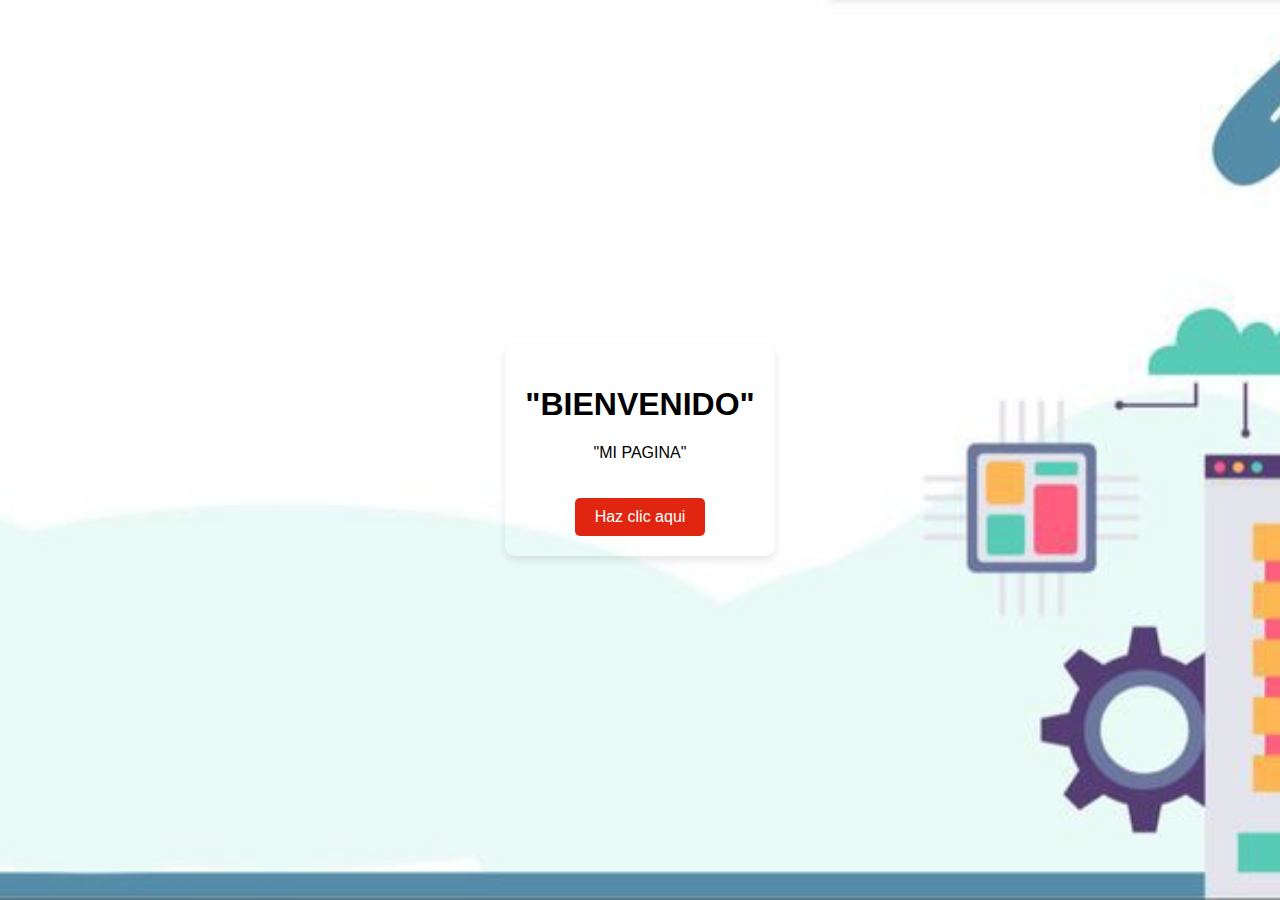
<file: archivo html - copia/index.html>
<!DOCTYPE html>
<html lang="es-ES">
<head>
    <meta charset="UTF-8">
    <meta name="viewport" content="width=device-width, initial-scale=1.0">
    <title>Document</title>
    <link rel="stylesheet" href="style.css">
</head>
<body>
    
    <div class="contenedor">
        <h1>"BIENVENIDO"</h1>
        <p>"MI PAGINA"</p>
        <a href="destino.html" class="boton-redireccion">Haz clic aqui</a>
    </div>
</body>
</html>
</file>
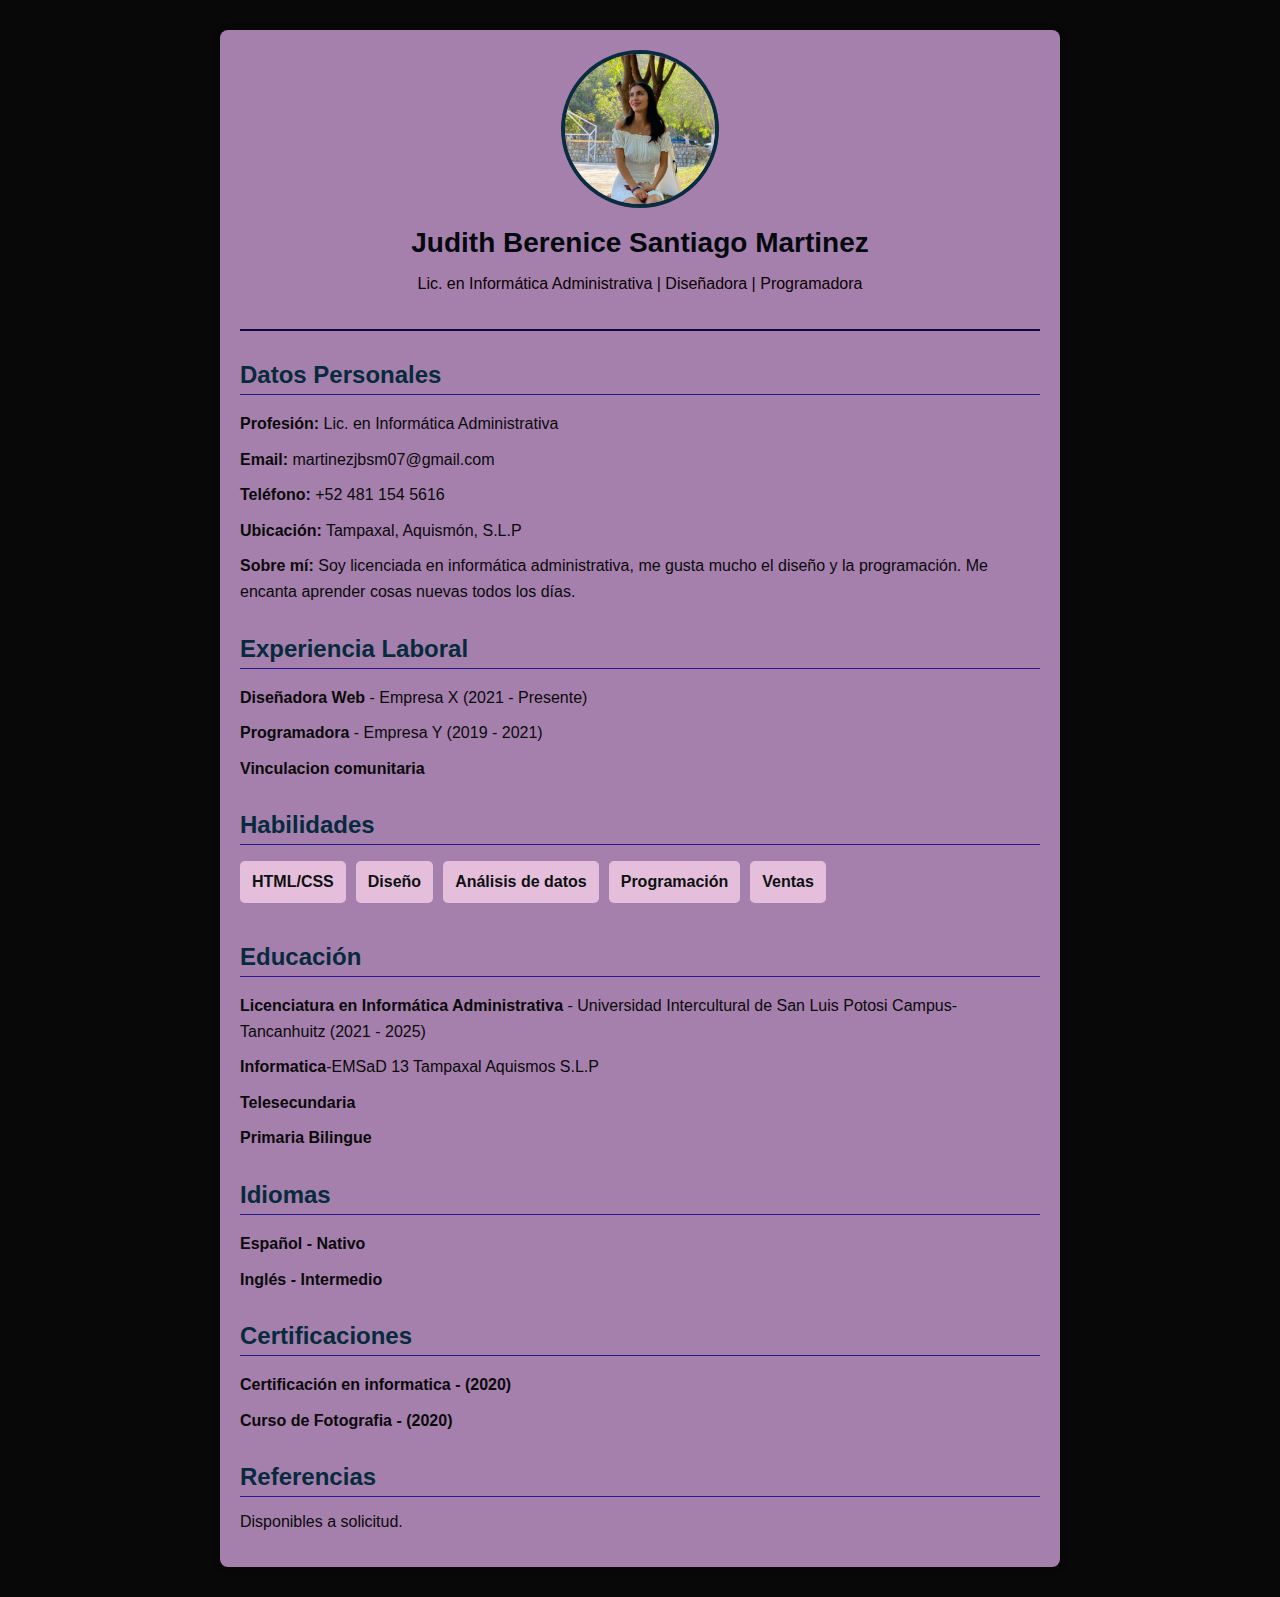
<file: archivo html - copia/destino.html>
<!DOCTYPE html>
<html lang="es">
<head>
    <meta charset="UTF-8">
    <meta name="viewport" content="width=device-width, initial-scale=1.0">
    <title>Curriculum - Judith Berenice</title>
    <link rel="stylesheet" href="destino.css">
</head>
<body>
    <div class="cv-container">
        <div class="header">
            <img src="foto2.JPG" alt="Foto de perfil" class="foto-perfil">
            <h1>Judith Berenice Santiago Martinez</h1>
            <p>Lic. en Informática Administrativa | Diseñadora | Programadora</p>
        </div>

        <div class="section">
            <h2>Datos Personales</h2>
            <ul>
                <li><strong>Profesión:</strong> Lic. en Informática Administrativa</li>
                <li><strong>Email:</strong> martinezjbsm07@gmail.com</li>
                <li><strong>Teléfono:</strong> +52 481 154 5616</li>
                <li><strong>Ubicación:</strong> Tampaxal, Aquismón, S.L.P</li>
                <li><strong>Sobre mí:</strong> Soy licenciada en informática administrativa, me gusta mucho el diseño y la programación. Me encanta aprender cosas nuevas todos los días.</li>
            </ul>
        </div>

        <div class="section">
            <h2>Experiencia Laboral</h2>
            <ul>
                <li><strong>Diseñadora Web</strong> - Empresa X (2021 - Presente)</li>
                <li><strong>Programadora</strong> - Empresa Y (2019 - 2021)</li>
                <li><strong>Vinculacion comunitaria</strong></li>
            </ul>
        </div>

        <div class="section">
            <h2>Habilidades</h2>
            <ul class="habilidades">
                <li>HTML/CSS</li>
                <li>Diseño</li>
                <li>Análisis de datos</li>
                <li>Programación</li>
                <li>Ventas</li>
            </ul>
        </div>

        <div class="section">
            <h2>Educación</h2>
            <ul>
                <li><strong>Licenciatura en Informática Administrativa</strong> - Universidad Intercultural de San Luis Potosi Campus-Tancanhuitz (2021 - 2025)</li>
                <li><strong>Informatica</strong>-EMSaD 13 Tampaxal Aquismos S.L.P</li>
                <li><strong>Telesecundaria</strong></li>
                <li><strong>Primaria Bilingue</strong></li>
            </ul>
        </div>

        <div class="section">
            <h2>Idiomas</h2>
            <ul>
                <li><strong>Español - Nativo</strong></li>
                <li><strong>Inglés - Intermedio</strong></li>
            </ul>
        </div>

        <div class="section">
            <h2>Certificaciones</h2>
            <ul>
                <li><strong>Certificación en informatica - (2020)</strong></li>
                <li><strong>Curso de Fotografia - (2020)</strong></li>
            </ul>
        </div>

        <div class="section">
            <h2>Referencias</h2>
            <p>Disponibles a solicitud.</p>
        </div>
    </div>
</body>
</html>
</file>
<file: archivo html - copia/style.css>
body,html{
    font-family: arial, helvetica, sans-serif;
    height: 100%;
    width: 100%;
    display: flex;
    justify-content: center;
    align-items: center;
    background:url(fondo.jpg) center center;
    background-size: cover;
}
.contenedor{
    text-align: center;
    padding: 20px;
    background-color: none;
    border-radius: 10px;
    box-shadow: 0 4px 8px rgba(0, 0, 0, 0.1);
}
.boton-redireccion{
    background-color: #e02611;
    color: white;
    padding: 10px 20px;
    display: inline-block;
    margin-top: 20px;
    border-radius: 5px;
    text-decoration: none;
}
.boton-redireccion:hover{
    background-color: #66150d;
}
</file>
<file: archivo html - copia/destino.css>
/* General */
body {
    font-family: 'Segoe UI', Tahoma, Geneva, Verdana, sans-serif;
    margin: 0;
    padding: 0;
    background-color: #080808;
    color: #0a0a0a;
}

.cv-container {
    max-width: 800px;
    margin: 30px auto;
    padding: 20px;
    background-color: #a580ad;
    box-shadow: 0 0 10px rgba(0,0,0,0.1);
    border-radius: 8px;
}

/* Header */
.header {
    text-align: center;
    border-bottom: 2px solid #0d083f;
    padding-bottom: 20px;
}

.foto-perfil {
    width: 150px;
    height: 150px;
    border-radius: 50%;
    object-fit: cover;
    margin-bottom: 15px;
    border: 4px solid #092c3f;
}

.header h1 {
    margin: 0;
    font-size: 28px;
    color: #05090e;
}

.header p {
    font-size: 16px;
    color: #0a0202;
}

/* Sections */
.section {
    margin-top: 30px;
}

.section h2 {
    color: #072a3d;
    border-bottom: 1px solid #291792;
    padding-bottom: 5px;
    margin-bottom: 15px;
}

.section ul {
    list-style: none;
    padding-left: 0;
}

.section ul li {
    margin-bottom: 10px;
    line-height: 1.6;
}

/* Habilidades */
.habilidades {
    display: flex;
    flex-wrap: wrap;
    gap: 10px;
}

.habilidades li {
    background-color: #eec7e2dc;
    color: #0e1111;
    padding: 8px 12px;
    border-radius: 5px;
    font-weight: bold;
}

/* Responsive */
@media (max-width: 600px) {
    .foto-perfil {
        width: 100px;
        height: 100px;
    }

    .cv-container {
        padding: 15px;
    }

    .header h1 {
        font-size: 22px;
    }

    .habilidades {
        flex-direction: column;
    }
}
</file>
